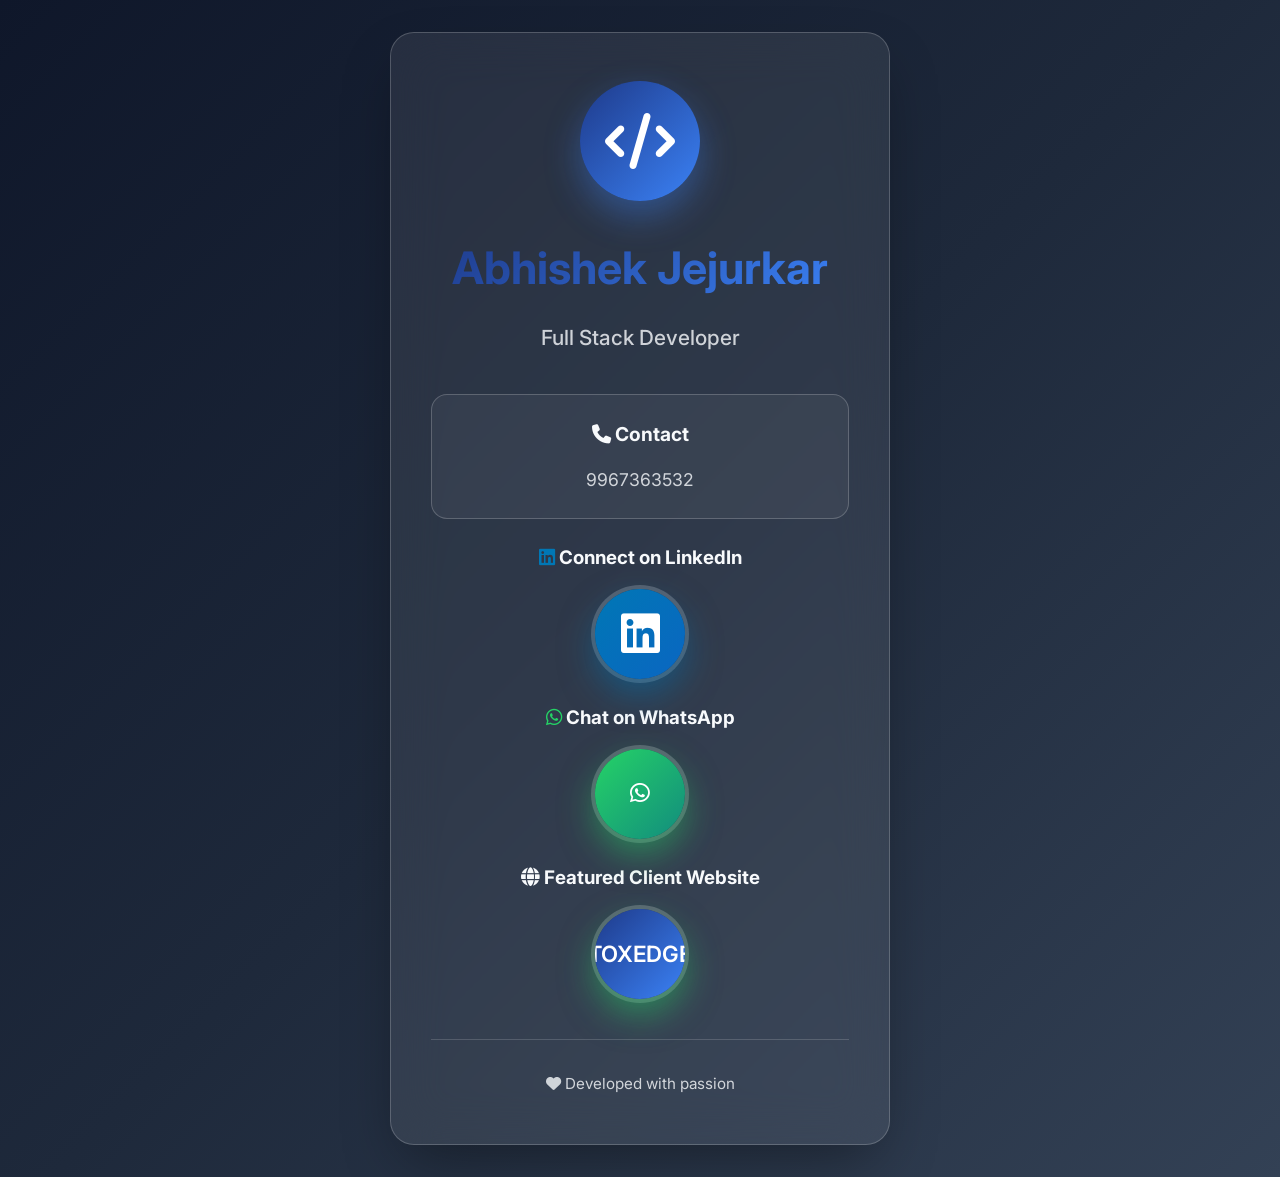
<file: toxedge.html>
<!DOCTYPE html>
<html lang="en">
<head>
    <meta charset="UTF-8">
    <meta name="viewport" content="width=device-width, initial-scale=1.0">
    <title>Developer - TOXEDGE</title>
    <!-- Google tag (gtag.js) -->
    <script async src="https://www.googletagmanager.com/gtag/js?id=G-1JRCPX9T9K"></script>
    <script>
      window.dataLayer = window.dataLayer || [];
      function gtag(){dataLayer.push(arguments);}
      gtag('js', new Date());
      gtag('config', 'G-1JRCPX9T9K');
    </script>
    <link rel="stylesheet" href="styles.css">
    <link href="https://fonts.googleapis.com/css2?family=Inter:wght@300;400;500;600;700&display=swap" rel="stylesheet">
    <link rel="stylesheet" href="https://cdnjs.cloudflare.com/ajax/libs/font-awesome/6.4.2/css/all.min.css">
    <style>
        :root {
            --primary: linear-gradient(135deg, #1e3a8a, #3b82f6);
            --secondary: rgba(255,255,255,0.1);
            --glass-bg: rgba(255,255,255,0.08);
            --border-glass: rgba(255,255,255,0.2);
            --text-primary: #f8fafc;
            --text-secondary: rgba(248,250,252,0.8);
        }
        * { box-sizing: border-box; margin: 0; }
        body { 
            font-family: 'Inter', -apple-system, sans-serif;
            background: linear-gradient(135deg, #0f172a 0%, #1e293b 50%, #334155 100%);
            min-height: 100vh;
            color: var(--text-primary);
            line-height: 1.6;
            display: flex;
            align-items: center;
            justify-content: center;
            padding: 2rem;
        }
        .dev-card {
            background: var(--glass-bg);
            backdrop-filter: blur(25px);
            border-radius: 24px;
            border: 1px solid var(--border-glass);
            padding: 3rem 2.5rem;
            width: 100%; max-width: 500px;
            box-shadow: 0 25px 60px -15px rgba(0,0,0,0.4);
            text-align: center;
        }
        .dev-avatar {
            width: 120px;
            height: 120px;
            border-radius: 50%;
            background: var(--primary);
            margin: 0 auto 2rem;
            display: flex;
            align-items: center;
            justify-content: center;
            font-size: 3.5rem;
            color: white;
            box-shadow: 0 15px 35px rgba(59,130,246,0.4);
        }
        .dev-name {
            font-size: clamp(2rem, 5vw, 2.8rem);
            font-weight: 700;
            background: var(--primary);
            -webkit-background-clip: text;
            -webkit-text-fill-color: transparent;
            background-clip: text;
            margin-bottom: 1rem;
        }
        .dev-role {
            font-size: 1.3rem;
            color: var(--text-secondary);
            margin-bottom: 2.5rem;
            font-weight: 500;
        }
        .dev-info {
            background: rgba(255,255,255,0.05);
            border-radius: 16px;
            padding: 1.5rem;
            margin-bottom: 1.5rem;
            border: 1px solid var(--border-glass);
        }
        .dev-info h3 {
            font-size: 1.2rem;
            margin-bottom: 1rem;
            color: var(--text-primary);
        }
        .dev-contact {
            font-size: 1.1rem;
            color: var(--text-secondary);
            word-break: break-all;
        }
        .linkedin-section {
            margin-bottom: 1.5rem;
        }
        .linkedin-logo {
            display: inline-flex;
            align-items: center;
            justify-content: center;
            width: 90px;
            height: 90px;
            background: linear-gradient(135deg, #0077B5, #0A66C2);
            border-radius: 50%;
            text-decoration: none;
            box-shadow: 0 15px 35px rgba(0, 118, 181, 0.5), 0 0 0 4px rgba(255,255,255,0.2);
            transition: all 0.3s cubic-bezier(0.4,0,0.2,1);
            position: relative;
            overflow: hidden;
        }
        .linkedin-logo::before {
            content: '';
            position: absolute;
            top: 0;
            left: 0;
            right: 0;
            height: 4px;
            background: white;
            opacity: 0;
            transition: opacity 0.3s ease;
        }
        .linkedin-logo:hover {
            transform: translateY(-5px) scale(1.08);
            box-shadow: 0 25px 50px rgba(0, 118, 181, 0.6), 0 0 0 6px rgba(255,255,255,0.3);
        }
        .linkedin-logo:hover::before {
            opacity: 1;
        }
        .linkedin-logo i {
            font-size: 2.8rem;
            color: white;
            z-index: 1;
            position: relative;
        }

        .dev-footer {
            margin-top: 2.5rem;
            padding-top: 2rem;
            border-top: 1px solid var(--border-glass);
            opacity: 0.8;
            font-size: 0.95rem;
        }
        .whatsapp-logo, .client-logo {
            display: inline-flex;
            align-items: center;
            justify-content: center;
            width: 90px;
            height: 90px;
            background: linear-gradient(135deg, #25D366, #128C7E);
            border-radius: 50%;
            text-decoration: none;
            box-shadow: 0 15px 35px rgba(37, 211, 102, 0.5), 0 0 0 4px rgba(255,255,255,0.2);
            transition: all 0.3s cubic-bezier(0.4,0,0.2,1);
            position: relative;
            overflow: hidden;
            font-size: 1.4rem;
            font-weight: 600;
            color: white;
        }
        .whatsapp-logo:hover, .client-logo:hover {
            transform: translateY(-5px) scale(1.08);
            box-shadow: 0 25px 50px rgba(37, 211, 102, 0.6), 0 0 0 6px rgba(255,255,255,0.3);
        }
        .client-logo {
            background: linear-gradient(135deg, #1e3a8a, #3b82f6);
        }
        .client-logo:hover {
            box-shadow: 0 25px 50px rgba(30, 58, 138, 0.6), 0 0 0 6px rgba(255,255,255,0.3);
        }
        .whatsapp-section, .client-section {
            margin-bottom: 1.5rem;
        }
        @media (max-width: 480px) {
            .dev-card { padding: 2rem 1.5rem; margin: 1rem; }
        }
    </style>
</head>
<body>
    <div class="dev-card">
        <div class="dev-avatar">
            <i class="fas fa-code"></i>
        </div>
        <h1 class="dev-name">Abhishek Jejurkar</h1>
        <p class="dev-role">Full Stack Developer</p>
        
        <div class="dev-info">
            <h3><i class="fas fa-phone"></i> Contact</h3>
            <div class="dev-contact">9967363532</div>
        </div>
        
        <div class="linkedin-section">
            <h3 style="margin-bottom: 1rem; color: var(--text-primary);"><i class="fab fa-linkedin" style="color: #0077B5;"></i> Connect on LinkedIn</h3>
            <a href="https://www.linkedin.com/in/abhishekjejurkar/" target="_blank" class="linkedin-logo" rel="noopener noreferrer">
                <i class="fab fa-linkedin"></i>
            </a>
        </div>
        
        <div class="whatsapp-section">
            <h3 style="margin-bottom: 1rem; color: var(--text-primary);"><i class="fab fa-whatsapp" style="color: #25D366;"></i> Chat on WhatsApp</h3>
            <a href="https://wa.me/919967363532?text=Hello%20Abhishek%2C%0AI%20visited%20www.toxedge.com%20and%20was%20impressed%20by%20your%20work.%0AI%27m%20interested%20in%20discussing%20a%20new%20website%20project.%0AAre%20you%20available%20for%20a%20quick%20call%3F" class="whatsapp-logo" target="_blank" rel="noopener noreferrer">
                <i class="fab fa-whatsapp"></i>
            </a>
        </div>
        
        <div class="client-section">
            <h3 style="margin-bottom: 1rem; color: var(--text-primary);"><i class="fas fa-globe"></i> Featured Client Website</h3>
            <a href="https://www.toxedge.com" target="_blank" class="client-logo" rel="noopener noreferrer">
                TOXEDGE
            </a>
        </div>
        
        <div class="dev-footer">
            <i class="fas fa-heart"></i> Developed with passion
        </div>
    </div>
</html>
</file>
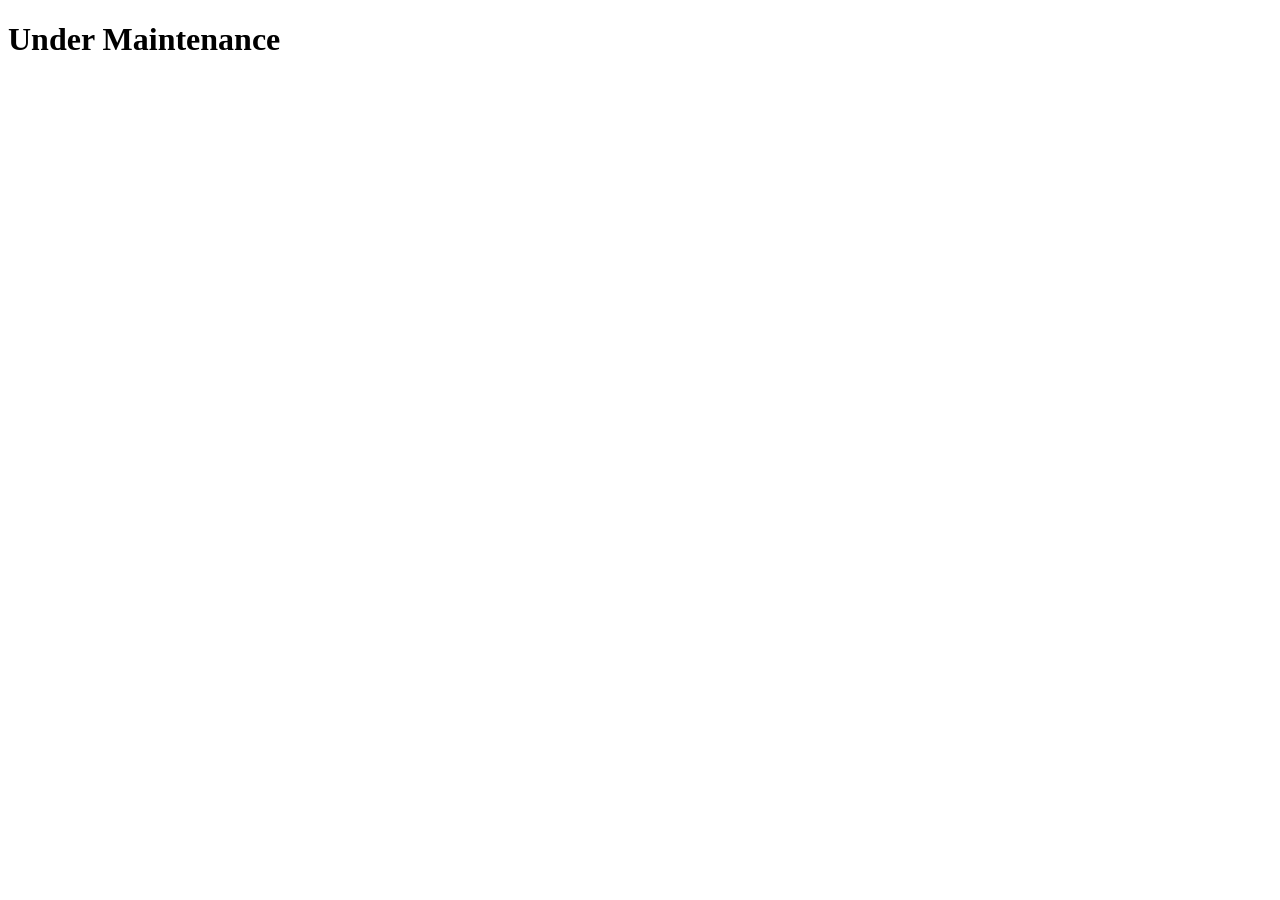
<file: under.html>
<!DOCTYPE html>
<html lang="en">
<head>
    <meta charset="UTF-8">
    <meta name="viewport" content="width=device-width, initial-scale=1.0">
    <title>Under Maintenance</title>
    <!-- Google tag (gtag.js) -->
    <script async src="https://www.googletagmanager.com/gtag/js?id=G-1JRCPX9T9K"></script>
    <script>
      window.dataLayer = window.dataLayer || [];
      function gtag(){dataLayer.push(arguments);}
      gtag('js', new Date());
      gtag('config', 'G-1JRCPX9T9K');
    </script>
</head>
<body>
    <h1>Under Maintenance</h1>
</body>
</html>
</file>
<file: styles.css>
/* Global box-sizing & overflow fix */
html {
    box-sizing: border-box;
}
*, *::before, *::after {
    box-sizing: inherit;
}
html, body {
    width: 100%;
    max-width: 100vw;
    overflow-x: hidden;
}

a, a:visited {
    text-decoration: none;
}
a:hover {
    text-decoration: none;
}

img {
    max-width: 100%;
    height: auto;
}

/* Footer Redesign */
.footer-main {
    display: grid;
    grid-template-columns: 1.5fr 1fr 1fr;
    gap: 2.5rem;
    max-width: 1200px;
    margin: 0 auto;
    padding: 2.5rem 1rem 0.75rem;
}
.footer-block {
    display: flex;
    flex-direction: column;
    gap: 1.75rem;
}
.footer-col {
    min-width: 0;
    margin-bottom: 0;
}
.logo-col {
    max-width: 340px;
}
.footer-logo {
    height: 54px;
    margin-bottom: 1rem;
    border-radius: 12px;
    object-fit: contain;
}
.footer-title {
    font-weight: 700;
    margin-bottom: 0.7rem;
    font-size: 1.08rem;
    letter-spacing: 0.5px;
}
.footer-col ul {
    list-style: none;
    padding: 0;
    margin: 0;
}
.footer-col ul li {
    margin-bottom: 0.5rem;
}
.footer-col ul li a {
    color: #fff;
    text-decoration: none;
    opacity: 0.93;
    transition: opacity 0.2s;
    font-size: 1rem;
    display: flex;
    align-items: center;
}
.footer-col ul li a:hover {
    opacity: 1;
    text-decoration: none;
}
.footer-newsletter label {
    font-size: 0.98rem;
    font-weight: 600;
    margin-bottom: 0.3rem;
    display: block;
    color: #fff;
    letter-spacing: 0.5px;
}
.footer-newsletter-row {
    display: flex;
    gap: 0.5rem;
    margin-top: 0.3rem;
}
.footer-newsletter-row input[type="email"] {
    padding: 0.5rem 1rem;
    border-radius: 6px;
    border: none;
    font-size: 1rem;
    width: 70%;
    outline: none;
    background: #22344a;
    color: #fff;
}
.footer-newsletter-row input[type="email"]::placeholder {
    color: #b6cbe0;
    opacity: 1;
}
.footer-newsletter-row button {
    background: #3a4a5c;
    color: #fff;
    border: none;
    border-radius: 6px;
    padding: 0.5rem 1.2rem;
    font-size: 1rem;
    font-weight: 600;
    cursor: pointer;
    transition: background 0.2s;
    display: flex;
    align-items: center;
    gap: 0.4em;
}
.footer-newsletter-row button:hover {
    background: #f7a823;
}
.footer-bottom {
    border-top: 1px solid #2a3b4d;
    margin-top: 1.5rem;
    padding: 1rem 0 0 0;
    text-align: center;
    font-size: 0.98rem;
    color: #b6cbe0;
    display: flex;
    justify-content: space-between;
    align-items: center;
    max-width: 1200px;
    margin-left: auto;
    margin-right: auto;
    flex-wrap: wrap;
}
.footer-links a {
    color: #b6cbe0;
    text-decoration: none;
    margin: 0 0.5em;
    font-size: 0.98rem;
}
.footer-links a:hover {
    text-decoration: none;
}
@media (max-width: 900px) {
    .footer-main {
        grid-template-columns: 1fr 1fr;
        gap: 1.5rem;
        padding: 2rem 1rem 1rem;
    }
    .footer-logo {
        max-width: 260px;
        height: auto;
    }
    .footer-newsletter-row {
        flex-direction: column;
        align-items: stretch;
    }
    .footer-newsletter-row input[type="email"],
    .footer-newsletter-row button {
        width: 100%;
    }
    .footer-newsletter-row button {
        margin-top: 0.65rem;
    }
    .footer-bottom {
        gap: 0.5rem;
        flex-direction: column;
        align-items: center;
        text-align: center;
    }
    .footer-bottom span.footer-links {
        margin-top: 0.5rem;
    }
}

@media (max-width: 600px) {
    .footer-main {
        grid-template-columns: 1fr;
    }
}
.contact-hero {
    text-align: center;
    padding: 1.5rem 0 1rem 0;
    background: #fff;
}
.contact-hero h1 {
    font-size: 2.3rem;
    font-weight: 700;
    margin-bottom: 1rem;
}
.contact-hero p {
    color: #3a4a5c;
    font-size: 1.12rem;
    margin-bottom: 0;
    max-width: 700px;
    margin-left: auto;
    margin-right: auto;
}
.contact-main {
    display: flex;
    gap: 2.5rem;
    max-width: 1200px;
    margin: 0 auto;
    padding: 0 2rem 2rem 2rem;
    align-items: flex-start;
}
.contact-form-card {
    background: #fff;
    border-radius: 16px;
    box-shadow: 0 4px 18px rgba(24,59,92,0.09);
    padding: 2.2rem 4rem 1.5rem 2rem;
    flex: 1.1;
    min-width: 340px;
    max-width: 420px;
    display: flex;
    flex-direction: column;
    align-items: stretch;
    margin-right: 1.5rem;
}
.contact-form-card h2 {
    font-size: 1.25rem;
    font-weight: 700;
    margin-bottom: 1.2rem;
}
.contact-form label {
    font-size: 1rem;
    font-weight: 500;
    margin-bottom: 0.3rem;
    margin-top: 1rem;
    color: #183b5c;
    display: block;
}
.contact-form input,
.contact-form textarea {
    width: 100%;
    padding: 0.7rem 1rem;
    border-radius: 7px;
    border: 1.5px solid #e6eef7;
    font-size: 1rem;
    margin-bottom: 0.2rem;
    background: #f8fafc;
    resize: none;
    outline: none;
    transition: border 0.2s;
}
.contact-form input:focus,
.contact-form textarea:focus {
    border: 1.5px solid #183b5c;
}
.contact-form textarea {
    min-height: 90px;
    max-height: 180px;
}
.contact-form button {
    background: #183b5c;
    color: #fff;
    border: none;
    border-radius: 7px;
    padding: 0.8rem 0;
    font-size: 1.08rem;
    font-weight: 600;
    margin-top: 1.2rem;
    cursor: pointer;
    transition: background 0.2s;
    width: 100%;
}
.contact-form button:hover {
    background: #145080;
}
.contact-note {
    font-size: 0.93rem;
    color: #7a8ca3;
    margin-top: 1.1rem;
    text-align: center;
}
.contact-side {
    flex: 1;
    display: flex;
    flex-direction: column;
    gap: 1.5rem;
    min-width: 300px;
}
.contact-info-card {
    background: linear-gradient(140deg,#184867 0%,#173a5f 100%);
    color: #fff;
    border-radius: 16px;
    padding: 1.6rem 1.5rem 1.5rem 1.5rem;
    margin-bottom: 0.8rem;
    box-shadow: 0 12px 30px rgba(0,38,83,.22);
}
.contact-email-row {
    display: flex;
    align-items: center;
    gap: 0.8rem;
    background: rgba(255,255,255,0.08);
    border-radius: 12px;
    padding: 0.85rem 1rem;
    margin-top: 1.2rem;
    border: 1px solid rgba(255,255,255,0.18);
}
.contact-email-icon {
    width: 2.4rem;
    height: 2.4rem;
    border-radius: 10px;
    background: rgba(255,255,255,0.18);
    display: grid;
    place-items: center;
    color: #fff;
    font-size: 1.15rem;
}
.contact-email-content {
    display: flex;
    flex-direction: column;
    align-items: flex-start;
    gap: 0.2rem;
}
.contact-email-title {
    font-weight: 800;
    font-size: 1rem;
    color: #fff;
}
.contact-email-link {
    color: #fff;
    text-decoration: none;
    font-size: 1rem;
    font-weight: 500;
}
.contact-email-link:hover {
    text-decoration: underline;
}


.contact-hours-card {
    background: #f7f9fb;
    border-radius: 12px;
    padding: 1.3rem 1.5rem 1.1rem 1.5rem;
    margin-bottom: 0.5rem;
    box-shadow: 0 2px 10px rgba(24,59,92,0.07);
}
.contact-hours-card h3 {
    font-size: 1.13rem;
    font-weight: 700;
    margin-bottom: 0.7rem;
    color: #183b5c;
}
.contact-hours-row {
    display: flex;
    justify-content: space-between;
    font-size: 1rem;
    margin-bottom: 0.2rem;
}
.contact-hours-note {
    font-size: 0.93rem;
    color: #7a8ca3;
    margin-top: 0.7rem;
}
.contact-team-img {
    margin: 1.5rem 0 0 0;
    border-radius: 14px;
    overflow: hidden;
    box-shadow: 0 4px 12px rgba(24,59,92,0.1), 0 12px 32px rgba(24,59,92,0.15);
    border: 1px solid rgba(230, 238, 247, 0.3);
    width: 100%;
    max-width: 100%;
    min-height: 320px;
    max-height: 320px;
    position: relative;
    margin-bottom: 0 !important;
}
.contact-team-img img {
    position: absolute;
    inset: 0;
    width: 100%;
    height: 100%;
    object-fit: cover;
    object-position: center;
    display: block;
    transition: transform 0.4s ease;
}
.contact-team-img:hover img {
    transform: none;
}

.contact-team-img:hover img {
    transform: scale(1.02);
}
@media (max-width: 900px) {
    .contact-main {
        flex-direction: column;
        gap: 1.5rem;
        padding: 0 1rem 0 !important;
        margin-bottom: 0 !important;
    }
    .contact-form-card, .contact-side {
        max-width: 100%;
        min-width: 0;
    }
    .contact-side {
        gap: 0.5rem;
    }
    .contact-team-img {
        margin-bottom: 0 !important;
    }
    .contact-team-img img {
        position: static;
        height: 100%;
        width: 100%;
        object-fit: cover;
        object-position: center;
    }
}

/* Contact Form Tablet Responsive (768px) */
@media (max-width: 768px) {
    .contact-hero {
        padding: 2.5rem 1rem 2rem 1rem;
    }
    .contact-hero h1 {
        font-size: 1.5rem;
    }
    .contact-hero p {
        font-size: 0.95rem;
    }
    .contact-form label {
        font-size: 0.9rem;
    }
    .contact-form input,
    .contact-form textarea {
        font-size: 0.95rem;
        padding: 0.5rem 0.8rem;
    }
    .contact-form button {
        padding: 0.7rem 1.5rem;
        font-size: 0.95rem;
        min-height: 44px;
    }
    .contact-team-img {
        min-height: 280px;
    }
}

/* Contact Form Mobile Responsive (600px) */
@media (max-width: 600px) {
    .contact-main {
        gap: 1rem;
        padding: 0 0.5rem 0 0.5rem;
    }
    .contact-form-card h2 {
        font-size: 1.3rem;
    }
    .contact-form input,
    .contact-form textarea {
        font-size: 0.9rem;
    }
    .contact-form button {
        font-size: 0.9rem;
        padding: 0.6rem 1.5rem;
        width: 100%;
    }
    .contact-side {
        gap: 1rem;
    }
    .contact-info-card h3,
    .contact-hours-card h3 {
        font-size: 1rem;
    }
    .contact-team-img {
        min-height: 140px;
    }
}

/* Knowledge & Insights Page */
.knowledge-hero {
    text-align: center;
    padding: 1.5rem 0 0.5rem 0;
    background: #fff;
}
.knowledge-hero h1 {
    font-size: 2.3rem;
    font-weight: 700;
    margin-bottom: 1rem;
}
.knowledge-desc {
    color: #3a4a5c;
    font-size: 1.15rem;
    margin-bottom: 2.2rem;
    max-width: 700px;
    margin-left: auto;
    margin-right: auto;
}
.knowledge-tabs {
    display: flex;
    justify-content: center;
    gap: 1rem;
    margin-bottom: 2.5rem;
}
.tab {
    background: #f3f6fa;
    border: none;
    border-radius: 8px;
    padding: 0.7rem 1.5rem;
    font-size: 1rem;
    font-weight: 500;
    color: #183b5c;
    cursor: pointer;
    transition: background 0.2s, color 0.2s;
}
.tab.active, .tab:hover {
    background: #183b5c;
    color: #fff;
}
/* Responsive Knowledge Cards */
.knowledge-cards {
    display: grid;
    grid-template-columns: repeat(3, 1fr);
    gap: 2rem;
    max-width: 1200px;
    margin: 0 auto 3rem auto;
    padding: 0 1rem;
}
@media (max-width: 1100px) {
    .knowledge-cards {
        grid-template-columns: repeat(2, 1fr);
        gap: 1.5rem;
    }
}

/* Knowledge Cards Tablet Responsive (768px) */
@media (max-width: 768px) {
    .knowledge-hero h1 {
        font-size: 1.5rem;
    }
    .knowledge-desc {
        font-size: 0.95rem;
    }
    .knowledge-tabs {
        gap: 0.5rem;
        flex-wrap: wrap;
        justify-content: center;
    }
    .tab {
        padding: 0.5rem 0.8rem;
        font-size: 0.85rem;
    }
    .knowledge-cards {
        grid-template-columns: repeat(2, 1fr);
        gap: 1.2rem;
        padding: 0 0.8rem;
    }
    .knowledge-card-content {
        padding: 1rem;
    }
    .knowledge-card-content h3 {
        font-size: 1rem;
    }
}

/* Knowledge Cards Mobile Responsive (700px/600px) */
@media (max-width: 700px) {
    .knowledge-hero {
        padding: 2.5rem 1rem 1.5rem 1rem;
    }
    .knowledge-hero h1 {
        font-size: 1.3rem;
    }
    .knowledge-desc {
        font-size: 0.9rem;
    }
    .knowledge-cards {
        grid-template-columns: 1fr;
        gap: 1rem;
        padding: 0 0.8rem;
    }
    .knowledge-card-content {
        padding: 1rem 0.7rem;
    }
    .knowledge-card-content h3 {
        font-size: 0.95rem;
    }
    .knowledge-card-content p {
        font-size: 0.9rem;
    }
    .badge {
        font-size: 0.8rem;
        padding: 0.2em 0.6em;
    }
    .knowledge-img-wrap {
        height: 140px;
    }
    .read-link {
        font-size: 0.85rem;
    }
}

@media (max-width: 600px) {
    .knowledge-tabs {
        gap: 0.3rem;
        flex-wrap: wrap;
    }
    .tab {
        padding: 0.4rem 0.7rem;
        font-size: 0.75rem;
    }
}
.knowledge-card {
    background: #fff;
    border-radius: 14px;
    box-shadow: 0 4px 18px rgba(24,59,92,0.09);
    overflow: hidden;
    display: flex;
    flex-direction: column;
    transition: box-shadow 0.2s;
}
.knowledge-card:hover {
    box-shadow: 0 8px 32px rgba(24,59,92,0.13);
}
.knowledge-img-wrap {
    position: relative;
    width: 100%;
    height: 180px;
    overflow: hidden;
    background: #e6eef7;
}
.knowledge-img-wrap img {
    width: 100%;
    height: 100%;
    object-fit: cover;
    display: block;
    transition: transform 0.3s ease;
}
/* Image transition on Knowledge & Insights card hover */
.knowledge-card:hover .knowledge-img-wrap img {
    transform: scale(1.08);
}
.badge {
    position: absolute;
    top: 14px;
    left: 14px;
    background: #f7a823;
    color: #fff;
    font-size: 0.92rem;
    font-weight: 600;
    border-radius: 6px;
    padding: 0.3em 1em;
    box-shadow: 0 2px 8px rgba(24,59,92,0.09);
}
.badge.blog {
    background: #3a4a5c;
}
.badge.scientific {
    background: #1e7bbf;
}
.knowledge-meta {
    display: flex;
    gap: 1.5rem;
    font-size: 0.93rem;
    color: #7a8ca3;
    margin-bottom: 0.7rem;
    align-items: center;
}
.knowledge-card-content h3 {
    font-size: 1.08rem;
    font-weight: 700;
    margin: 0 0 0.7rem 0;
    color: #183b5c;
    line-height: 1.3;
    min-height: 2.5em;
    text-align: left;
}
.knowledge-card-content p {
    font-size: 0.98rem;
    margin: 0 0 1.2rem 0;
    color: #1a2233;
    flex: 1;
    min-height: 2.5em;
    text-align: left;
}
.read-link {
    color: #183b5c;
    font-weight: 600;
    text-decoration: none;
    margin-top: auto;
    transition: color 0.2s;
    font-size: 0.98rem;
}
.read-link:hover {
    color: #f7a823;
}

.knowledge-card-content {
    padding: 1.5rem 1.2rem 1.2rem 1.2rem;
    display: flex;
    flex-direction: column;
    flex: 1;
}
.knowledge-card-content h3 {
    font-size: 1.08rem;
    font-weight: 700;
    margin: 0 0 0.7rem 0;
    color: #183b5c;
}
.knowledge-card-content p {
    font-size: 0.98rem;
    margin: 0 0 1.2rem 0;
    color: #1a2233;
    flex: 1;
}
.knowledge-meta {
    display: flex;
    gap: 1.5rem;
    font-size: 0.93rem;
    color: #7a8ca3;
    margin-bottom: 0.7rem;
}
.read-link {
    color: #183b5c;
    font-weight: 600;
    text-decoration: none;
    margin-top: auto;
    transition: color 0.2s;
    font-size: 0.98rem;
}
.read-link:hover {
    color: #f7a823;
    text-decoration: underline;
}
/* Hamburger Menu Button (Hidden on Desktop) */
.hamburger {
    display: none;
    flex-direction: column;
    cursor: pointer;
    gap: 6px;
    background: none;
    border: none;
    padding: 0.5rem;
    z-index: 1002;
    position: relative;
}
.hamburger span {
    width: 26px;
    height: 3px;
    background: #183b5c;
    border-radius: 2px;
    transition: all 0.3s ease;
}
.hamburger.active span:nth-child(1) {
    transform: rotate(45deg) translate(10px, 10px);
}
.hamburger.active span:nth-child(2) {
    opacity: 0;
}
.hamburger.active span:nth-child(3) {
    transform: rotate(-45deg) translate(7px, -6px);
}

/* Responsive Navigation */
@media (max-width: 900px) {
    .footer-main {
        gap: 1rem;
    }
    .footer-bottom {
        gap: 0.5rem;
    }
    .logo-nav {
        padding: 0 1rem;
    }
    .nav {
        flex-wrap: wrap;
        gap: 0.7rem;
        justify-content: center;
    }
    .nav-link, .get-in-touch {
        font-size: 0.98rem;
        padding: 0.4rem 0.9rem;
    }
}

/* Tablet Responsive (768px and below) */
@media (max-width: 768px) {
    .hamburger {
        display: flex;
    }
    .logo-nav {
        flex-wrap: wrap;
        padding: 0.5rem 1rem;
        justify-content: space-between;
        align-items: center;
    }
    .logo {
        height: 56px;
        width: 280px;
    }
    .nav {
        position: absolute;
        top: 100%;
        left: 0;
        right: 0;
        display: flex;
        flex-direction: column;
        background: #fff;
        border-top: 1px solid #e0e8f0;
        box-shadow: 0 4px 12px rgba(0,0,0,0.08);
        gap: 0;
        max-height: 0;
        overflow: hidden;
        transition: max-height 0.25s ease-in-out, opacity 0.25s ease-in-out;
        z-index: 1001;
        opacity: 0;
        pointer-events: none;
    }
    .nav.active {
        max-height: 600px;
        opacity: 1;
        pointer-events: auto;
    }
    .nav-link, .get-in-touch {
        width: 100%;
        text-align: center;
        padding: 1rem;
        border-bottom: 1px solid #f0f5fa;
        margin: 0;
        font-size: 0.95rem;
    }
    .nav-link.active, .nav-link:hover {
        background: #f0f5fa;
    }
    .get-in-touch {
        background: #183b5c;
        color: #fff;
        margin-left: 0;
        margin-top: 0;
        border: none;
        border-bottom: none;
    }
    .get-in-touch:hover {
        background: #145080;
    }
}

/* Mobile Responsive (600px and below) */
@media (max-width: 600px) {
    .footer-main {
        gap: 1rem;
    }
    .footer-col {
        min-width: 0;
        margin-bottom: 1rem;
    }
    .footer-logo {
        height: 46px;
    }
    .footer-title {
        font-size: 1rem;
    }
    .footer-newsletter label {
        font-size: 0.93rem;
    }
    .footer-newsletter-row input[type="email"] {
        font-size: 0.93rem;
    }
    .footer-newsletter-row button {
        font-size: 0.93rem;
        padding: 0.4rem 0.8rem;
    }
    .footer-bottom {
        font-size: 0.93rem;
    }
    .logo {
        height: 52px;
        width: 260px;
    }
    .hamburger span {
        width: 24px;
        height: 2.5px;
    }
}

/* Ultra-Mobile Responsive (Below 400px width or 550px height) */
@media (max-width: 400px), (max-height: 550px) {
    header {
        position: fixed;
        top: 0;
        width: 100%;
        z-index: 1000;
        padding: 0.5rem 0;
        line-height: 1;
    }
    main {
        padding-top: 140px !important;
        overflow-x: hidden;
    }
    section {
        scroll-margin-top: 140px !important;
        padding-top: 30px !important;
        margin-top: 0 !important;
    }
    /* Specific section headers */
    section h1, section h2 {
        scroll-margin-top: 140px !important;
        margin-top: 0 !important;
    }
    .hero {
        padding-top: 50px !important;
        margin-top: 0 !important;
    }
    .nav {
        max-height: calc(100vh - 140px) !important;
        overflow-y: auto !important;
    }
    .nav.active {
        max-height: calc(100vh - 140px) !important;
    }
    .logo-nav {
        position: sticky;
        top: 0;
        z-index: 1003;
        background: #fff;
        box-shadow: 0 2px 8px rgba(0,0,0,0.1);
    }
}
.services-hero-center {
    text-align: center;
    max-width: 700px;
    margin: 0 auto 2rem auto;
}
.services-hero-center h1 {
    font-size: 2.5rem;
    font-weight: 700;
    margin-bottom: 1rem;
}
.services-hero-center .services-desc {
    font-size: 1.15rem;
    color: #3a4a5c;
    margin-bottom: 0;
    line-height: 1.5;
}
body {
    margin: 0;
    font-family: 'Segoe UI', Arial, sans-serif;
    background: #f8fafc;
    color: #1a2233;
}
section {
    margin-bottom: 0;
}
.section-spacing {
    margin-bottom: 1.5rem;
}
header {
    background: #fff;
    box-shadow: 0 2px 8px rgba(0,0,0,0.03);
    padding: 1rem 0;
    position: fixed;
    top: 0;
    z-index: 1000;
    width: 100%;
}
main {
    padding-top: 105px; /* ensure content does not hide behind fixed header */
}
.logo-nav {
    display: flex;
    align-items: center;
    justify-content: space-between;
    max-width: 1200px;
    margin: 0 auto;
    padding: 0.5rem 2rem;
    position: relative;
}
.logo {
    height: 90px;
    max-width: 360px;
    width: auto;
}

.nav {
    display: flex;
    align-items: center;
    gap: 1.5rem;
}

.nav-link {
    text-decoration: none;
    color: #1a2233;
    font-weight: 600;
    font-size: 0.95rem;
    letter-spacing: 0.3px;
    padding: 0.5rem 0.9rem;
    border-radius: 6px;
    transition: all 0.1s linear;
}
.nav-link.active, .nav-link:hover {
    background: #e6eef7 !important;
    text-decoration: none;
}
.get-in-touch {
    background: linear-gradient(135deg, #183b5c 0%, #145080 100%);
    color: #fff !important;
    border: none;
    border-radius: 8px;
    padding: 0.55rem 1.4rem;
    font-weight: 700;
    font-size: 0.92rem;
    letter-spacing: 0.4px;
    margin-left: 1rem;
    cursor: pointer;
    box-shadow: 0 3px 12px rgba(24,59,92,0.2);
    transition: all 0.25s ease;
}
.get-in-touch:hover {
    background: #145080;
}

.hero {
    display: grid;
    grid-template-columns: repeat(2, minmax(0, 1fr));
    align-items: center;
    gap: 2rem;
    width: min(100%, 1400px);
    margin: 50px auto 0 auto;
    padding: 1.8rem 2rem;
    background: #fff;
    border-radius: 22px;
    box-shadow: 0 16px 40px rgba(8, 34, 68, 0.12);
}




.nav {
    display: flex;
    align-items: center;
    gap: 1.5rem;
}
.nav-link {
    text-decoration: none;
    color: #1a2233;
    font-weight: 600;
    font-size: 0.95rem;
    letter-spacing: 0.3px;
    padding: 0.5rem 0.9rem;
    border-radius: 6px;
    transition: all 0.1s linear;
}
.nav-link.active, .nav-link:hover {
    background: #e6eef7;
    text-decoration: none;
}
.get-in-touch {
    background: linear-gradient(135deg, #183b5c 0%, #145080 100%);
    color: #fff;
    border: none;
    border-radius: 8px;
    padding: 0.55rem 1.4rem;
    font-weight: 700;
    font-size: 0.92rem;
    letter-spacing: 0.4px;
    margin-left: 1rem;
    cursor: pointer;
    box-shadow: 0 3px 12px rgba(24,59,92,0.2);
    transition: all 0.25s ease;
}
.get-in-touch:hover {
    background: #145080;
}
.hero {
    display: grid;
    grid-template-columns: repeat(2, minmax(0, 1fr));
    align-items: center;
    gap: 2rem;
    width: min(100%, 1400px);
    margin: 0 auto 0 auto;
    padding: 1.8rem 2rem;
    background: #fff;
    border-radius: 22px;
    box-shadow: 0 16px 40px rgba(8, 34, 68, 0.12);
}
.hero-text {
    max-width: 540px;
}
.core-framework {
    margin-top: 0;
    padding-top: 0.8rem;
}
.hero-text h1 {
    font-size: clamp(2rem, 4vw, 3.7rem);
    font-weight: 800;
    line-height: 1.08;
    margin-bottom: 1.2rem;
    color: #0f2a4f;
}
.hero-text p {
    font-size: clamp(1rem, 2.2vw, 1.25rem);
    line-height: 1.6;
    margin-bottom: 1.8rem;
    color: #243a56;
}
.explore-btn {
    background: linear-gradient(130deg, #0f2a4f 0%, #183b5c 100%);
    color: #fff;
    border: none;
    border-radius: 10px;
    padding: 0.85rem 1.6rem;
    font-size: 1.04rem;
    font-weight: 700;
    cursor: pointer;
    display: inline-flex;
    align-items: center;
    gap: 0.3rem;
    box-shadow: 0 8px 20px rgba(8, 34, 68, 0.2);
    transition: transform 0.25s ease, box-shadow 0.25s ease, background 0.25s ease;
}
.explore-btn:hover {
    transform: translateY(-1px);
    box-shadow: 0 12px 26px rgba(8, 34, 68, 0.25);
    background: linear-gradient(130deg, #0b2543 0%, #123457 100%);
}
.hero-image {
    position: relative;
    width: 100%;
    height: 100%;
    min-height: 500px;
    display: block;
    align-self: stretch;
}
.slider-container {
    width: 100%;
    height: 500px;
    overflow: hidden;
    border-radius: 20px;
    border: 1px solid rgba(30, 62, 101, 0.2);
    box-shadow: 0 12px 32px rgba(8, 34, 68, 0.18);
    background: #eaf2f9;
}
.slider-wrapper {
    width: 100%;
    height: 100%;
    overflow: hidden;
    border-radius: 20px;
    position: relative;
    display: block;
}
#slider {
    display: flex;
    width: 100%;
    height: 100%;
    gap: 0;
    transition: transform 0.65s ease;
    will-change: transform;
    flex-wrap: nowrap;
}
#slider img {
    flex: 0 0 100%;
    height: 100%;
    object-fit: cover;
    border-radius: 0;
    display: block;
    background: #eaf2f9;
}
.hero-image {
    position: relative;
    width: 100%;
}
.hero-image::before {
    display: none;
}
@media (max-width: 900px) {
    .hero {
        grid-template-columns: 1fr;
        display: flex;
        flex-direction: column-reverse;
        padding: 0.8rem 1rem;
        gap: 0.9rem;
        margin-bottom: 0;
        min-height: auto;
        height: auto;
        justify-content: flex-start;
        align-items: stretch;
    }
    .hero-image::before {
        display: none;
    }
    .hero-image {
        width: 100%;
        min-height: auto;
        flex: 0 0 auto;
        display: flex;
        align-items: stretch;
        height: auto;
    }
    .hero-text {
        flex: 0 0 auto;
    }
    .hero-text h1 {
        font-size: 1.95rem;
    }
    .hero-text p {
        font-size: 1rem;
    }
    .slider-container {
        height: 270px;
        max-height: 330px;
        min-height: 240px;
    }
    .slider-wrapper,
    #slider,
    #slider img {
        height: 100%;
    }
}
@media (max-width: 600px) {
    .hero {
        padding: 0.7rem;
    }
    .hero-text h1 {
        font-size: 1.3rem;
    }
    .hero-text p {
        font-size: 0.93rem;
    }
    .explore-btn {
        font-size: 0.93rem;
        padding: 0.5rem 1rem;
    }
    .slider-container {
        height: 250px;
    }
}
/* Tablet Responsive (768px and below) */
@media (max-width: 768px) {
    .hero {
        padding: 1rem;
    }
    .hero-text h1 {
        font-size: 1.7rem;
    }
    .hero-text p {
        font-size: 0.95rem;
    }
}
.core-framework {
    background: #183b5c;
    color: #fff;
    margin-top: 0;
    padding: 0.8rem 0 0.8rem 0;
    text-align: center;
}
.core-framework h2 {
    font-size: 2rem;
    margin-bottom: 2rem;
    font-weight: 700;
}
.featured-services {
    background: #fff;
    margin: 0 auto;
    max-width: 1200px;
    border-radius: 18px;
    box-shadow: 0 4px 24px rgba(24,59,92,0.07);
    padding: 1.5rem 1.5rem;
    text-align: center;
}
.featured-services h2 {
    font-size: 2.1rem;
    font-weight: 700;
    margin-bottom: 0.5rem;
}
.featured-desc {
    color: #3a4a5c;
    font-size: 1.15rem;
    margin-bottom: 2rem;
}
.services-grid {
    display: grid;
    grid-template-columns: 1fr 1fr;
    gap: 2rem;
    margin-bottom: 2.5rem;
}
.service-card {
    background: #fff;
    border-radius: 12px;
    box-shadow: 0 2px 12px rgba(24,59,92,0.09);
    overflow: hidden;
    text-align: left;
    display: flex;
    flex-direction: column;
    min-height: 370px;
    transition: box-shadow 0.2s;
}
.service-card:hover {
    box-shadow: 0 6px 24px rgba(24,59,92,0.16);
}
.service-card img {
    width: 100%;
    height: 160px;
    object-fit: cover;
    display: block;
    transition: transform 0.3s ease;
}
/* Image transition on card hover */
.service-card:hover img {
    transform: scale(1.08);
}
.service-content {
    padding: 1.3rem 1.2rem 1.2rem 1.2rem;
    flex: 1;
    display: flex;
    flex-direction: column;
    text-align: left;
}
.service-content h3 {
    font-size: 1.15rem;
    font-weight: 700;
    margin: 0 0 0.5rem 0;
    text-align: left;
}
.service-content p {
    font-size: 1rem;
    margin: 0 0 0.7rem 0;
    text-align: left;
}
.service-content ul {
    padding-left: 1.2rem;
    margin: 0;
    list-style: none;
}
.service-content ul li {
    position: relative;
    margin-bottom: 0.4rem;
    padding-left: 1.2em;
    font-size: 0.98rem;
}
.service-content ul li:before {
    content: "\25CF";
    color: #183b5c;
    font-size: 0.7em;
    position: absolute;
    left: 0;
    top: 0.35em;
}
.services-btn-row {
    text-align: center;
    margin-top: 1.5rem;
}
.view-all-btn {
    background: #183b5c;
    color: #fff;
    border: none;
    border-radius: 7px;
    padding: 0.8rem 2.2rem;
    font-size: 1rem;
    font-weight: 600;
    cursor: pointer;
    transition: background 0.2s;
    box-shadow: 0 2px 8px rgba(24,59,92,0.09);
    display: inline-flex;
    align-items: center;
    gap: 0.5em;
}
.view-all-btn:hover {
    background: #145080;
}
/* Industries We Serve */
.industries {
    background: #f7f9fb;
    padding: 1.5rem 0 1rem 0;
    text-align: center;
    margin-top: 1rem;
}
.industries h2 {
    font-size: 2rem;
    font-weight: 700;
    margin-bottom: 0.5rem;
}
.industries-desc {
    color: #3a4a5c;
    font-size: 1.1rem;
    margin-bottom: 2rem;
}
.industries-grid {
    display: grid;
    grid-template-columns: repeat(3, 1fr);
    gap: 1.5rem;
    max-width: 1200px;
    margin: 0 auto;
    padding: 0 2rem;
}
.industry-card {
    background: #fff;
    border-radius: 10px;
    box-shadow: 0 2px 8px rgba(24,59,92,0.07);
    padding: 1.2rem 1.5rem;
    font-weight: 500;
    font-size: 1.05rem;
    display: flex;
    align-items: center;
    gap: 0.7em;
    justify-content: flex-start;
    border: 1.5px solid #e6eef7;
    transition: box-shadow 0.2s, border 0.2s;
    text-align: left !important;
    white-space: nowrap;
}
.industry-card:before {
    content: "\2714";
    color: #183b5c;
    font-size: 1.1em;
    margin-right: 0.5em;
    font-weight: 700;
}
.industry-card:hover {
    box-shadow: 0 4px 16px rgba(24,59,92,0.13);
    border: 1.5px solid #b6cbe0;
}
/* Industries Responsive */
@media (max-width: 900px) {
    .industries-grid {
        grid-template-columns: repeat(2, 1fr);
        gap: 1.2rem;
    }
}
@media (max-width: 768px) {
    .industries h2 {
        font-size: 1.5rem;
    }
    .industries-desc {
        font-size: 1rem;
    }
    .industries-grid {
        grid-template-columns: 1fr;
        gap: 1rem;
        max-width: 100%;
        padding: 0 1rem;
    }
    .industry-card {
        padding: 1rem 1.2rem;
        font-size: 0.95rem;
    }
}
@media (max-width: 600px) {
    .industries {
        padding: 2rem 0 1.5rem 0;
        margin-top: 2rem;
    }
    .industries h2 {
        font-size: 1.3rem;
    }
    .industries-desc {
        font-size: 0.9rem;
        margin-bottom: 1.5rem;
    }
    .industry-card {
        padding: 0.8rem 1rem;
        font-size: 0.9rem;
    }
}

/* Track Record */
.track-record {
    background: #fff;
    padding: 1.5rem 0 1rem 0;
    text-align: center;
}
.track-record h2 {
    font-size: 2rem;
    font-weight: 700;
    margin-bottom: 0.5rem;
}
.track-desc {
    color: #3a4a5c;
    font-size: 1.1rem;
    margin-bottom: 2rem;
}
.track-grid {
    display: grid;
    grid-template-columns: repeat(3, 1fr);
    gap: 1.5rem;
    max-width: 1200px;
    margin: 0 auto;
    padding: 0 2rem;
}
.track-card {
    background: #25476a;
    color: #fff;
    border-radius: 12px;
    padding: 1.5rem 1.2rem 1.2rem 1.2rem;
    text-align: left;
    min-height: 140px;
    display: flex;
    flex-direction: column;
    justify-content: flex-start;
    box-shadow: 0 2px 12px rgba(24,59,92,0.09);
    transition: transform 0.3s ease, box-shadow 0.3s ease;
}
.track-card:hover {
    transform: translateY(-4px);
    box-shadow: 0 6px 24px rgba(24,59,92,0.15);
}
.track-title {
    font-size: 1.08rem;
    font-weight: 600;
    margin-bottom: 0.7rem;
    text-align: left;
}
.track-header {
    display: flex;
    align-items: center;
    gap: 0.7rem;
    margin-bottom: 0.7rem;
}
.track-icon {
    display: flex;
    align-items: center;
    justify-content: center;
    flex-shrink: 0;
}

.track-icon-img {
    width: 42px;
    height: 42px;
    object-fit: contain;
    flex-shrink: 0;
}

@media (max-width: 768px) {
    .track-icon-img {
        width: 38px;
        height: 38px;
    }
}

@media (max-width: 600px) {
    .track-icon-img {
        width: 34px;
        height: 34px;
    }
}
.track-value {
    font-size: 2rem;
    font-weight: 700;
    margin-bottom: 0.2rem;
    color: #1e7bbf;
}
.track-label {
    font-size: 1rem;
    opacity: 0.93;
    text-align: left;
}
@media (max-width: 900px) {
    .track-grid {
        grid-template-columns: repeat(2, 1fr);
    }
}
@media (max-width: 768px) {
    .track-record h2 {
        font-size: 1.5rem;
    }
    .track-desc {
        font-size: 1rem;
    }
    .track-grid {
        grid-template-columns: 1fr;
        gap: 1.2rem;
        max-width: 100%;
        padding: 0 1rem;
    }
    .track-card {
        padding: 1.2rem 1.5rem 1rem 1.5rem;
        min-height: 120px;
    }
    .track-value {
        font-size: 1.7rem;
    }
}
@media (max-width: 600px) {
    .track-record {
        padding: 2rem 0 1.5rem 0;
    }
    .track-record h2 {
        font-size: 1.3rem;
    }
    .track-desc {
        font-size: 0.9rem;
        margin-bottom: 1.5rem;
    }
    .track-card {
        padding: 1rem 1.2rem;
    }
    .track-title {
        font-size: 0.95rem;
    }
    .track-value {
        font-size: 1.5rem;
    }
    .track-label {
        font-size: 0.9rem;
    }
}

/* Stay Informed */
.stay-informed {
    background: #183b5c;
    color: #fff;
    padding: 1.5rem 0 1rem 0;
    text-align: center;
}
.stay-informed h2 {
    font-size: 2rem;
    font-weight: 700;
    margin-bottom: 0.5rem;
}
.stay-informed p {
    font-size: 1.1rem;
    margin-bottom: 1.5rem;
}
.subscribe-form {
    display: flex;
    justify-content: center;
    gap: 1rem;
    max-width: 600px;
    margin: 0 auto;
}
.subscribe-form input[type="email"] {
    padding: 0.7rem 1rem;
    border-radius: 6px;
    border: none;
    font-size: 1rem;
    width: 70%;
    outline: none;
}
.subscribe-form button {
    background: #f7a823;
    color: #fff;
    border: none;
    border-radius: 6px;
    padding: 0.7rem 1.5rem;
    font-size: 1rem;
    font-weight: 600;
    cursor: pointer;
    transition: background 0.2s;
}
.subscribe-form button:hover {
    background: #e08c0c;
}

/* Subscribe Form Responsive */
@media (max-width: 768px) {
    .stay-informed {
        padding: 2.5rem 1rem;
    }
    .stay-informed h2 {
        font-size: 1.5rem;
    }
    .stay-informed p {
        font-size: 1rem;
    }
    .subscribe-form {
        flex-direction: column;
        max-width: 100%;
        gap: 0.7rem;
    }
    .subscribe-form input[type="email"] {
        width: 100%;
    }
    .subscribe-form button {
        width: 100%;
    }
}
@media (max-width: 600px) {
    .stay-informed {
        padding: 2rem 1rem;
    }
    .stay-informed h2 {
        font-size: 1.2rem;
    }
    .stay-informed p {
        font-size: 0.9rem;
        margin-bottom: 1.5rem;
    }
    .subscribe-form input[type="email"],
    .subscribe-form button {
        font-size: 0.9rem;
        padding: 0.6rem 0.8rem;
    }
}

/* Get Started */
.get-started {
    background: #fff;
    text-align: center;
    padding: 1.5rem 0 1rem 0;
}
.get-started h2 {
    font-size: 2rem;
    font-weight: 700;
    margin-bottom: 0.5rem;
}
.get-started p {
    font-size: 1.1rem;
    margin-bottom: 2rem;
}
.contact-btn {
    background: #f7a823;
    color: #fff;
    border: none;
    border-radius: 7px;
    padding: 0.9rem 2.2rem;
    font-size: 1.1rem;
    font-weight: 600;
    cursor: pointer;
    transition: background 0.2s;
    box-shadow: 0 2px 8px rgba(24,59,92,0.09);
    display: inline-flex;
    align-items: center;
    gap: 0.5em;
}
.contact-btn:hover {
    background: #e08c0c;
}

/* Get Started Responsive */
@media (max-width: 768px) {
    .get-started {
        padding: 2.5rem 1rem;
    }
    .get-started h2 {
        font-size: 1.5rem;
    }
    .get-started p {
        font-size: 1rem;
    }
    .contact-btn {
        padding: 0.8rem 2rem;
        font-size: 1rem;
    }
}
@media (max-width: 600px) {
    .get-started {
        padding: 2rem 1rem;
    }
    .get-started h2 {
        font-size: 1.2rem;
    }
    .get-started p {
        font-size: 0.9rem;
        margin-bottom: 1.5rem;
    }
    .contact-btn {
        padding: 0.7rem 1.5rem;
        font-size: 0.9rem;
        min-height: 44px;
        width: auto;
        max-width: 300px;
    }
}

/* Footer */
footer {
    background: #12263a;
    color: #fff;
    padding: 2.5rem 0 0.5rem 0;
    margin-top: 0;
}
.footer-main {
    display: grid;
    grid-template-columns: 1.5fr 1fr 1fr;
    gap: 2.5rem;
    max-width: 1200px;
    margin: 0 auto;
    padding: 0 1rem;
}
.footer-block {
    display: flex;
    flex-direction: column;
    gap: 1.75rem;
}
.footer-col {
    min-width: 0;
    margin-bottom: 0;
}
.logo-col {
    max-width: 340px;
}
.footer-logo {
    height: 78px;
    margin-bottom: 0.2rem;
}
.footer-title {
    font-weight: 700;
    margin-bottom: 0.7rem;
    font-size: 1.08rem;
}
.footer-col ul {
    list-style: none;
    padding: 0;
    margin: 0;
}
.footer-col ul li {
    margin-bottom: 0.5rem;
}
.footer-col ul li a {
    color: #fff;
    text-decoration: none;
    opacity: 0.93;
    transition: opacity 0.2s;
    display: flex;
    align-items: center;
}
.footer-col ul li a:hover {
    opacity: 1;
    text-decoration: none;
}
.footer-newsletter label {
    font-size: 0.98rem;
    font-weight: 600;
    margin-bottom: 0.3rem;
    display: block;
    color: #fff;
    letter-spacing: 0.5px;
}
.footer-newsletter-row {
    display: flex;
    gap: 0.5rem;
    margin-top: 0.3rem;
}
.footer-newsletter-row input[type="email"] {
    padding: 0.5rem 1rem;
    border-radius: 6px;
    border: none;
    font-size: 1rem;
    width: 70%;
    outline: none;
    background: #22344a;
    color: #fff;
}
.footer-newsletter-row input[type="email"]::placeholder {
    color: #b6cbe0;
    opacity: 1;
}
.footer-newsletter-row button {
    background: #3a4a5c;
    color: #fff;
    border: none;
    border-radius: 6px;
    padding: 0.5rem 1.2rem;
    font-size: 1rem;
    font-weight: 600;
    cursor: pointer;
    transition: background 0.2s;
    display: flex;
    align-items: center;
    gap: 0.4em;
}
.footer-newsletter-row button:hover {
    background: #f7a823;
}
.footer-bottom {
    border-top: 1px solid #2a3b4d;
    margin-top: 1.5rem;
    padding: 1rem 0 0 0;
    text-align: center;
    font-size: 0.98rem;
    color: #b6cbe0;
    display: flex;
    justify-content: space-between;
    align-items: center;
    max-width: 1200px;
    margin-left: auto;
    margin-right: auto;
    flex-wrap: wrap;
}
.footer-links a {
    color: #b6cbe0;
    text-decoration: none;
    margin: 0 0.5em;
    font-size: 0.98rem;
}
.footer-links a:hover {
    text-decoration: none;
}

@media (max-width: 900px) {
    .footer-main {
        grid-template-columns: 1fr;
        gap: 1.5rem;
        padding: 2rem 1rem 1rem;
    }
    .footer-block {
        gap: 1.25rem;
    }
    .footer-logo {
        max-width: 260px;
        height: auto;
    }
    .footer-newsletter-row {
        flex-direction: column;
        align-items: stretch;
    }
    .footer-newsletter-row input[type="email"],
    .footer-newsletter-row button {
        width: 100%;
    }
    .footer-newsletter-row button {
        margin-top: 0.65rem;
    }
    .footer-bottom {
        gap: 0.5rem;
        flex-direction: column;
        align-items: center;
        text-align: center;
    }
    .footer-bottom span.footer-links {
        margin-top: 0.5rem;
    }
}

@media (max-width: 600px) {
    .footer-main {
        grid-template-columns: 1fr;
    }
}
/* About Us Page Styles */
.services-list {
    background: #f8fafc;
    padding: 2rem 0 1.5rem 0;
}
.services-cards {
    display: flex;
    flex-direction: column;
    gap: 2rem;
    max-width: 1200px;
    margin: 0 auto;
    padding: 0 2rem;
}
.service-card-row {
    display: flex;
    background: #fff;
    border-radius: 14px;
    box-shadow: 0 4px 18px rgba(24,59,92,0.09);
    overflow: hidden;
    align-items: stretch;
    min-height: 180px;
    transition: box-shadow 0.2s;
}
.service-card-row:hover {
    box-shadow: 0 8px 32px rgba(24,59,92,0.13);
}
.service-card-img {
    width: 240px;
    height: 180px;
    object-fit: cover;
    flex-shrink: 0;
    background: #e6eef7;
    display: block;
}
.service-card-content {
    padding: 1.5rem 2rem 1.5rem 2rem;
    display: flex;
    flex-direction: column;
    justify-content: center;
    flex: 1;
    position: relative;
}
.service-card-header {
    display: flex;
    align-items: center;
    justify-content: space-between;
    gap: 1rem;
}
.service-card-toggle {
    background: none;
    border: none;
    cursor: pointer;
    padding: 0.3em 0.3em;
    border-radius: 4px;
    transition: background 0.2s;
    display: flex;
    align-items: center;
}
.service-card-toggle:focus {
    outline: 2px solid #183b5c;
}
.arrow {
    display: inline-block;
    width: 22px;
    height: 22px;
    border: 2.5px solid #d32c2c;
    border-radius: 3px;
    position: relative;
    background: #fff;
}
.arrow:after {
    content: '';
    display: block;
    position: absolute;
    left: 6px;
    top: 8px;
    width: 7px;
    height: 7px;
    border-right: 2.5px solid #d32c2c;
    border-bottom: 2.5px solid #d32c2c;
    transform: rotate(45deg);
    transition: transform 0.3s;
}
.service-card-row.expanded .arrow:after {
    transform: rotate(-135deg);
    top: 10px;
}
.service-card-details {
    display: none;
    margin-top: 1.2rem;
    animation: fadeIn 0.3s;
}
.service-card-row.expanded .service-card-details {
    display: block;
}
@keyframes fadeIn {
    from { opacity: 0; }
    to { opacity: 1; }
}
.service-card-details hr {
    border: none;
    border-top: 1px solid #e6eef7;
    margin: 1.2rem 0 1.5rem 0;
}
.service-details-section {
    margin-bottom: 1.2rem;
}
.service-details-section strong {
    display: block;
    margin-bottom: 0.5rem;
    color: #183b5c;
    font-size: 1.05rem;
}
.details-list {
    list-style: none;
    padding: 0;
    margin: 0;
    display: flex;
    flex-wrap: wrap;
    gap: 0.5rem 2.5rem;
}
.details-list li {
    position: relative;
    padding-left: 1.5em;
    font-size: 1.01rem;
    color: #1a2233;
    flex: 0 0 45%;
}
.details-list.two-col li:before {
    content: "\25CB";
    color: #183b5c;
    font-size: 1em;
    position: absolute;
    left: 0;
    top: 0.1em;
}
@media (max-width: 900px) {
    .details-list li {
        flex: 0 0 100%;
    }
}
.service-card-content h2 {
    font-size: 1.25rem;
    font-weight: 700;
    margin: 0 0 0.7rem 0;
    color: #183b5c;
    text-align: left;
}
.service-card-content p {
    font-size: 1.05rem;
    margin: 0;
    color: #1a2233;
    text-align: left;
}
@media (max-width: 900px) {
    .service-card-row {
        flex-direction: column;
        min-height: 0;
    }
    .service-card-img {
        width: 100%;
        height: 180px;
        max-width: 100vw;
    }
    .service-card-content {
        padding: 1.2rem 1rem 1.2rem 1rem;
    }
}
.about-hero {
    text-align: center;
    padding: 1rem 0 1rem 0;
    background: #fff;
}
.about-hero h1 {
    font-size: 2.3rem;
    font-weight: 700;
    margin-bottom: 3rem;
}
.about-desc {
    color: #3a4a5c;
    font-size: 1.15rem;
    margin-bottom: 2rem;
    max-width: 900px;
    margin-left: auto;
    margin-right: auto;
}
.about-hero-content {
    display: grid;
    grid-template-columns: 1fr 1fr;
    align-items: start;
    gap: 2.5rem;
    max-width: 1200px;
    width: 100%;
    margin: 0 auto;
    text-align: left;
    padding: 0 2rem;
}
.about-hero-text {
    max-width: 540px;
}
.about-img {
    width: 100%;
    max-width: 420px;
    height: auto;
    border-radius: 18px;
    box-shadow: 0 4px 12px rgba(24,59,92,0.1), 0 12px 32px rgba(24,59,92,0.15), 0 20px 48px rgba(24,59,92,0.1);
    border: 1px solid rgba(230, 238, 247, 0.3);
    transition: all 0.4s cubic-bezier(0.23, 1, 0.320, 1);
    object-fit: cover;
    display: block;
}

.about-img:hover {
    box-shadow: 0 6px 16px rgba(24,59,92,0.12), 0 16px 40px rgba(24,59,92,0.2), 0 24px 56px rgba(24,59,92,0.15);
    transform: translateY(-8px);
    border-color: rgba(247, 168, 35, 0.4);
}
.about-hero-text {
    flex: 1;
    font-size: 1.08rem;
    color: #1a2233;
    display: flex;
    flex-direction: column;
    gap: 1.2rem;
    margin-top: 0.5rem;
    text-align: left;
}

/* Numbered Core Framework */
.about-core-framework {
    margin-top: 0;
}
.framework-cards.numbered {
    display: flex;
    justify-content: center;
    gap: 2rem;
    margin: 0 auto 1.5rem auto;
    flex-wrap: nowrap;
    max-width: 1200px;
    padding: 0 2rem;
}
.framework-cards.numbered .card {
    background: #25476a;
    color: #fff;
    border-radius: 12px;
    padding: 2rem 1.5rem 1.5rem 1.5rem;
    width: 320px;
    box-shadow: 0 2px 12px rgba(0,0,0,0.07);
    position: relative;
    text-align: center;
}
.framework-cards.numbered .card-number {
    font-size: 2rem;
    font-weight: 700;
    color: #f7a823;
    margin-bottom: 0.5rem;
}
.framework-note {
    color: #fff;
    opacity: 0.93;
    margin-top: 1.5rem;
    font-size: 1.08rem;
}
.about-core-framework {
    background: #183b5c;
    color: #fff;
    padding: 2rem 0 1.5rem 0;
    text-align: center;
}
.about-core-framework h2 {
    font-size: 2rem;
    font-weight: 700;
    margin-bottom: 0.5rem;
}
.about-core-framework p {
    color: #e6eef7;
}

/* Why Choose TOXEDGE */
.why-choose {
    background: #fff;
    text-align: center;
    padding: 2rem 0 1.5rem 0;
}
.why-choose h2 {
    font-size: 2rem;
    font-weight: 700;
    margin-bottom: 2rem;
}
.choose-cards {
    display: flex;
    justify-content: center;
    gap: 2rem;
    max-width: 1200px;
    margin: 0 auto;
    padding: 0 2rem;
}
.choose-card {
    background: #f7f9fb;
    border-radius: 12px;
    padding: 2rem 1.5rem;
    width: 240px;
    box-shadow: 0 2px 12px rgba(24,59,92,0.07);
    display: flex;
    flex-direction: column;
    align-items: center;
    gap: 0.7rem;
    text-align: center;
}
.choose-icon {
    font-size: 2.2rem;
    margin-bottom: 0.5rem;
}
.choose-card h3 {
    font-size: 1.1rem;
    font-weight: 700;
    margin: 0;
    text-align: center;
}
.choose-card p {
    font-size: 0.98rem;
    margin: 0;
    text-align: center;
}

/* Team Expertise */
.team-expertise {
    background: #f7f9fb;
    padding: 2rem 0 1.5rem 0;
}
.team-expertise h2 {
    font-size: 2rem;
    font-weight: 700;
    margin-bottom: 0.5rem;
    text-align: left;
    max-width: 1200px;
    margin-left: auto;
    margin-right: auto;
}
.team-desc {
    color: #3a4a5c;
    font-size: 1.1rem;
    margin-bottom: 2rem;
    text-align: left;
    max-width: 1200px;
    margin-left: auto;
    margin-right: auto;
}
.team-content {
    display: flex;
    align-items: flex-start;
    justify-content: center;
    gap: 2.5rem;
    max-width: 1200px;
    margin: 0 auto;
    padding: 0 2rem;
    flex-wrap: wrap;
}
.team-list {
    flex: 1;
    font-size: 1.08rem;
    color: #1a2233;
    display: flex;
    flex-direction: column;
    gap: 1.1rem;
    margin-top: 0.5rem;
    list-style: none;
    padding: 0;
    text-align: left;
    min-width: 280px;
}
.team-list li {
    position: relative;
    padding-left: 1.7em;
}
.team-list li:before {
    content: "\2714";
    color: #183b5c;
    font-size: 1.1em;
    position: absolute;
    left: 0;
    top: 0.1em;
}
.team-img {
    width: 100%;
    max-width: 420px;
    max-height: 380px;
    border-radius: 18px;
    box-shadow: 0 4px 12px rgba(24,59,92,0.1), 0 12px 32px rgba(24,59,92,0.15), 0 20px 48px rgba(24,59,92,0.1);
    border: 1px solid rgba(230, 238, 247, 0.3);
    transition: all 0.4s cubic-bezier(0.23, 1, 0.320, 1);
    object-fit: cover;
    display: block;
}

.team-img:hover {
    box-shadow: 0 6px 16px rgba(24,59,92,0.12), 0 16px 40px rgba(24,59,92,0.2), 0 24px 56px rgba(24,59,92,0.15);
    transform: translateY(-8px);
    border-color: rgba(247, 168, 35, 0.4);
}

/* Leadership */
.leadership {
    background: #fff;
    text-align: center;
    padding: 2rem 0 1.5rem 0;
    color: #1a2233;
}
.leadership h2 {
    font-size: 2rem;
    font-weight: 700;
    margin-bottom: 1rem;
}
.leadership p {
    font-size: 1.08rem;
    max-width: 900px;
    margin: 0.7rem auto;
}

/* What Guides Our Work */
.guides-work {
    background: #f7f9fb;
    text-align: center;
    padding: 2rem 0 1.5rem 0;
}
.guides-work h2 {
    font-size: 2rem;
    font-weight: 700;
    margin-bottom: 2rem;
}
.guides-cards {
    display: flex;
    justify-content: center;
    gap: 2rem;
    max-width: 1200px;
    margin: 0 auto;
    padding: 0 2rem;
}
.guides-card {
    background: #fff;
    border-radius: 12px;
    padding: 2rem 1.5rem;
    width: 320px;
    box-shadow: 0 2px 12px rgba(24,59,92,0.07);
    display: flex;
    flex-direction: column;
    align-items: flex-start;
    gap: 0.7rem;
    text-align: left;
    text-align: left;
}
.guides-card h3 {
    font-size: 1.1rem;
    font-weight: 700;
    margin: 0 0 0.5rem 0;
    text-align: left;
}
.guides-card p {
    font-size: 0.98rem;
    margin: 0;
    text-align: left;
}

@media (max-width: 900px) {
    .about-hero {
        padding: 2.5rem 1rem;
    }
    .about-hero h1 {
        font-size: 1.8rem;
    }
    .about-desc {
        font-size: 1rem;
    }
    .about-hero-content, .team-content, .choose-cards, .guides-cards {
        flex-direction: column;
        align-items: center;
        gap: 1.5rem;
        padding: 0 1rem;
    }
    .framework-cards.numbered {
        flex-direction: column;
        flex-wrap: wrap;
        justify-content: center;
        gap: 1.5rem;
        align-items: center;
    }
    .about-img, .team-img {
        max-width: 100%;
        width: 100%;
    }
    .choose-card, .guides-card, .framework-cards.numbered .card {
        width: 90%;
        min-width: 0;
    }
    .framework-cards.numbered .card {
        width: 280px;
    }
}

/* About Page Tablet Responsive (768px) */
@media (max-width: 768px) {
    .about-img, .team-img {
        width: 100%;
        max-width: 100%;
        border-radius: 14px;
    }
    
    .about-img:hover, .team-img:hover {
        transform: translateY(-4px);
    }
    .about-hero h1 {
        font-size: 1.5rem;
    }
    .about-desc {
        font-size: 0.95rem;
        margin-bottom: 2rem;
    }
    .about-hero-text {
        font-size: 1rem;
        gap: 1rem;
    }
    .team-list,
    .about-hero-text {
        gap: 1rem;
    }
    .team-list li {
        font-size: 1rem;
    }
    .choose-cards, .guides-cards {
        gap: 1.5rem;
    }
    .choose-card, .guides-card {
        width: 95%;
        padding: 1.5rem 1.2rem;
    }
    .framework-cards.numbered {
        flex-direction: column;
        align-items: center;
        gap: 1rem;
    }
    .framework-cards.numbered .card {
        width: 100%;
        max-width: 280px;
        padding: 1.5rem 1rem;
    }
    .framework-cards.numbered .card-number {
        font-size: 1.7rem;
    }
    .about-img, .team-img {
        max-width: 100%;
        width: 100%;
    }
}

/* About Page Mobile Responsive (600px) */
@media (max-width: 600px) {
    .about-hero {
        padding: 2rem 0.8rem;
    }
    .about-hero h1 {
        font-size: 1.2rem;
        margin-bottom: 0.8rem;
    }
    .about-desc {
        font-size: 0.9rem;
        margin-bottom: 1.5rem;
    }
    .about-hero-text {
        font-size: 0.95rem;
        gap: 0.8rem;
    }
    .team-list {
        gap: 0.8rem;
    }
    .team-list li {
        font-size: 0.95rem;
        padding-left: 1.5em;
    }
    .team-content {
        gap: 1rem;
    }
    .team-list li:before {
        font-size: 0.9em;
    }
    .about-img, .team-img {
        width: 100%;
        border-radius: 12px;
        box-shadow: 0 2px 8px rgba(24,59,92,0.1), 0 6px 16px rgba(24,59,92,0.12);
    }
    .about-img:hover, .team-img:hover {
        transform: translateY(-2px);
    }
    .about-core-framework {
        padding: 2rem 0.8rem;
    }
    .about-core-framework h2 {
        font-size: 1.3rem;
    }
    .framework-cards.numbered {
        flex-direction: column;
        align-items: center;
        gap: 1rem;
    }
    .framework-cards.numbered .card {
        width: 100%;
        max-width: 280px;
        padding: 1.2rem 1rem;
    }
    .framework-cards.numbered .card-number {
        font-size: 1.5rem;
    }
    .framework-cards.numbered .card h3 {
        font-size: 1.05rem;
    }
    .choose-card, .guides-card {
        width: 100%;
        padding: 1.2rem 1rem;
    }
    .choose-icon {
        font-size: 2rem;
    }
    .choose-card h3, .guides-card h3 {
        font-size: 1rem;
    }
    .choose-card p, .guides-card p {
        font-size: 0.9rem;
    }
}

/* Framework Cards Responsive */
@media (max-width: 900px) {
    .footer-main {
        gap: 1rem;
    }
    .footer-bottom {
        gap: 0.5rem;
    }
}
@media (max-width: 900px) {
    .services-grid {
        grid-template-columns: 1fr;
    }
    .featured-services {
        padding: 2rem 1.5rem;
    }
    .featured-services h2 {
        font-size: 1.6rem;
    }
    .featured-desc {
        font-size: 1rem;
    }
}
@media (max-width: 768px) {
    .featured-services {
        border-radius: 12px;
        padding: 1.5rem;
    }
    .featured-services h2 {
        font-size: 1.3rem;
        margin-bottom: 0.3rem;
    }
    .featured-desc {
        font-size: 0.95rem;
        margin-bottom: 1.5rem;
    }
    .services-grid {
        gap: 1.5rem;
        margin-bottom: 1.5rem;
    }
    .service-card {
        min-height: 320px;
    }
    .service-content {
        padding: 1.2rem 1rem;
    }
    .service-content h3 {
        font-size: 1.05rem;
    }
    .service-content p {
        font-size: 0.9rem;
    }
    .view-all-btn {
        padding: 0.7rem 1.8rem;
        font-size: 0.95rem;
    }
}
@media (max-width: 600px) {
    .featured-services {
        border-radius: 8px;
        padding: 1.2rem 0.8rem;
        margin: 2rem auto 0 auto;
    }
    .featured-services h2 {
        font-size: 1.1rem;
    }
    .featured-desc {
        font-size: 0.9rem;
        margin-bottom: 1.2rem;
    }
    .services-grid {
        gap: 1rem;
        margin-bottom: 1rem;
    }
    .service-card {
        min-height: 280px;
    }
    .service-card img {
        height: 140px;
    }
    .service-content {
        padding: 1rem 0.8rem;
    }
    .service-content h3 {
        font-size: 0.95rem;
    }
    .service-content p {
        font-size: 0.85rem;
    }
    .service-content ul li {
        font-size: 0.85rem;
        margin-bottom: 0.3rem;
    }
    .view-all-btn {
        padding: 0.6rem 1.5rem;
        font-size: 0.9rem;
        min-height: 44px;
    }
}
.framework-cards {
    display: flex;
    justify-content: center;
    gap: 2rem;
    flex-wrap: nowrap;
    max-width: 1100px;
    margin: 0 auto;
}
.card {
    background: #25476a;
    border-radius: 12px;
    padding: 2rem 1.5rem;
    width: 300px;
    box-shadow: 0 2px 12px rgba(0,0,0,0.07);
}
.card h3 {
    margin-top: 0;
    font-size: 1.3rem;
    font-weight: 700;
}
.card p {
    font-size: 1rem;
    margin-bottom: 0;
}
@media (max-width: 900px) {
    .hero {
        flex-direction: column;
        text-align: center;
    }
    .hero-image img {
        max-width: 100%;
    }
    .framework-cards {
        flex-direction: column;
        flex-wrap: wrap;
        gap: 1.5rem;
        justify-content: center;
        align-items: center;
    }
    .card {
        width: 280px;
        min-width: 0;
    }
}
</file>
